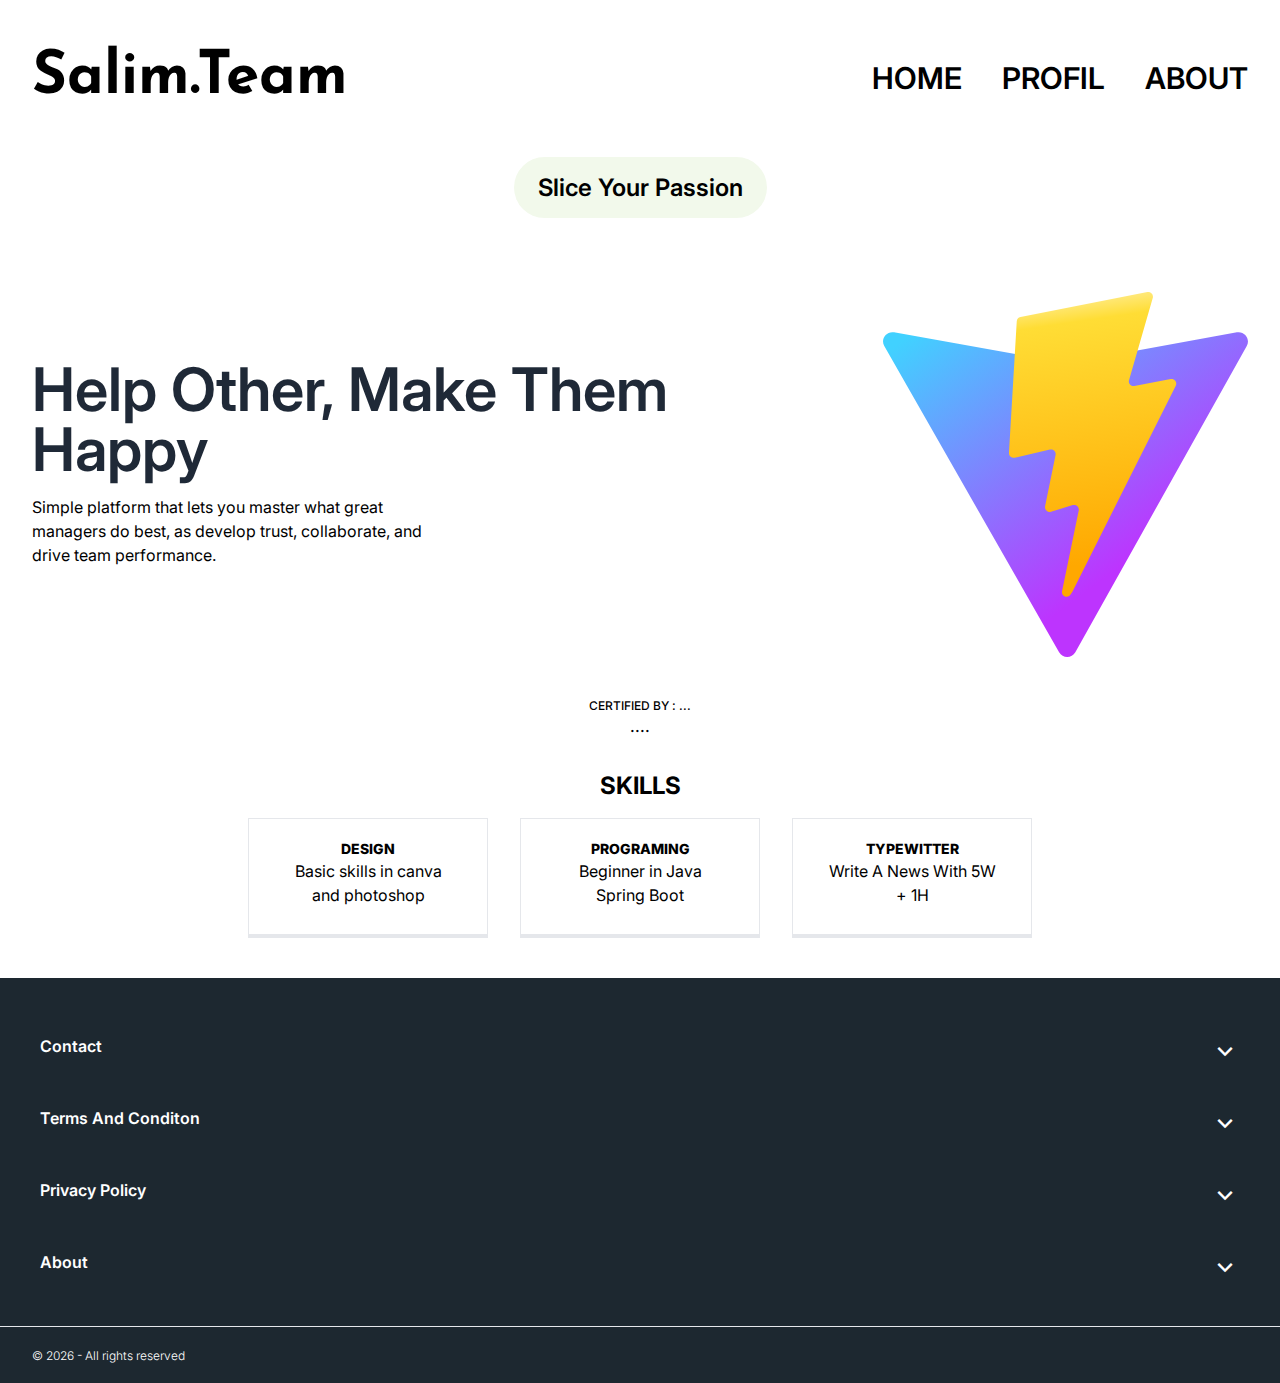
<file: index.html>
<!DOCTYPE html>
<html lang="en">
  <head>
    <meta charset="UTF-8" />
    <link rel="icon" type="image/svg+xml" href="/vite.svg" />
    <meta name="viewport" content="width=device-width, initial-scale=1.0" />
    <title>Personal Information [Salim Hidayat]</title>
    <link rel="shortcut icon" href="./vite.svg" type="image/x-icon" />
    <link rel="preconnect" href="https://fonts.googleapis.com" />
    <link rel="preconnect" href="https://fonts.gstatic.com" crossorigin />
    <link href="https://fonts.googleapis.com/css2?family=Inter:wght@100..900&family=Josefin+Sans:ital,wght@0,100..700;1,100..700&display=swap" rel="stylesheet">
    <link
      rel="stylesheet"
      href="https://fonts.googleapis.com/css2?family=Material+Symbols+Outlined:opsz,wght,FILL,GRAD@20..48,100..700,0..1,-50..200"
    />
    <script type="module" crossorigin src="./assets/index-4X7o8K7-.js"></script>
    <link rel="stylesheet" crossorigin href="./assets/index-BxpVUCKj.css">
  </head>
  <body>
    <div id="root"></div>
  </body>
</html>
</file>
<file: assets/index-BxpVUCKj.css>
*,:before,:after{box-sizing:border-box;border-width:0;border-style:solid;border-color:#e5e7eb}:before,:after{--tw-content: ""}html,:host{line-height:1.5;-webkit-text-size-adjust:100%;-moz-tab-size:4;-o-tab-size:4;tab-size:4;font-family:ui-sans-serif,system-ui,sans-serif,"Apple Color Emoji","Segoe UI Emoji",Segoe UI Symbol,"Noto Color Emoji";font-feature-settings:normal;font-variation-settings:normal;-webkit-tap-highlight-color:transparent}body{margin:0;line-height:inherit}hr{height:0;color:inherit;border-top-width:1px}abbr:where([title]){-webkit-text-decoration:underline dotted;text-decoration:underline dotted}h1,h2,h3,h4,h5,h6{font-size:inherit;font-weight:inherit}a{color:inherit;text-decoration:inherit}b,strong{font-weight:bolder}code,kbd,samp,pre{font-family:ui-monospace,SFMono-Regular,Menlo,Monaco,Consolas,Liberation Mono,Courier New,monospace;font-feature-settings:normal;font-variation-settings:normal;font-size:1em}small{font-size:80%}sub,sup{font-size:75%;line-height:0;position:relative;vertical-align:baseline}sub{bottom:-.25em}sup{top:-.5em}table{text-indent:0;border-color:inherit;border-collapse:collapse}button,input,optgroup,select,textarea{font-family:inherit;font-feature-settings:inherit;font-variation-settings:inherit;font-size:100%;font-weight:inherit;line-height:inherit;letter-spacing:inherit;color:inherit;margin:0;padding:0}button,select{text-transform:none}button,input:where([type=button]),input:where([type=reset]),input:where([type=submit]){-webkit-appearance:button;background-color:transparent;background-image:none}:-moz-focusring{outline:auto}:-moz-ui-invalid{box-shadow:none}progress{vertical-align:baseline}::-webkit-inner-spin-button,::-webkit-outer-spin-button{height:auto}[type=search]{-webkit-appearance:textfield;outline-offset:-2px}::-webkit-search-decoration{-webkit-appearance:none}::-webkit-file-upload-button{-webkit-appearance:button;font:inherit}summary{display:list-item}blockquote,dl,dd,h1,h2,h3,h4,h5,h6,hr,figure,p,pre{margin:0}fieldset{margin:0;padding:0}legend{padding:0}ol,ul,menu{list-style:none;margin:0;padding:0}dialog{padding:0}textarea{resize:vertical}input::-moz-placeholder,textarea::-moz-placeholder{opacity:1;color:#9ca3af}input::placeholder,textarea::placeholder{opacity:1;color:#9ca3af}button,[role=button]{cursor:pointer}:disabled{cursor:default}img,svg,video,canvas,audio,iframe,embed,object{display:block;vertical-align:middle}img,video{max-width:100%;height:auto}[hidden]{display:none}*,:before,:after{--tw-border-spacing-x: 0;--tw-border-spacing-y: 0;--tw-translate-x: 0;--tw-translate-y: 0;--tw-rotate: 0;--tw-skew-x: 0;--tw-skew-y: 0;--tw-scale-x: 1;--tw-scale-y: 1;--tw-pan-x: ;--tw-pan-y: ;--tw-pinch-zoom: ;--tw-scroll-snap-strictness: proximity;--tw-gradient-from-position: ;--tw-gradient-via-position: ;--tw-gradient-to-position: ;--tw-ordinal: ;--tw-slashed-zero: ;--tw-numeric-figure: ;--tw-numeric-spacing: ;--tw-numeric-fraction: ;--tw-ring-inset: ;--tw-ring-offset-width: 0px;--tw-ring-offset-color: #fff;--tw-ring-color: rgb(59 130 246 / .5);--tw-ring-offset-shadow: 0 0 #0000;--tw-ring-shadow: 0 0 #0000;--tw-shadow: 0 0 #0000;--tw-shadow-colored: 0 0 #0000;--tw-blur: ;--tw-brightness: ;--tw-contrast: ;--tw-grayscale: ;--tw-hue-rotate: ;--tw-invert: ;--tw-saturate: ;--tw-sepia: ;--tw-drop-shadow: ;--tw-backdrop-blur: ;--tw-backdrop-brightness: ;--tw-backdrop-contrast: ;--tw-backdrop-grayscale: ;--tw-backdrop-hue-rotate: ;--tw-backdrop-invert: ;--tw-backdrop-opacity: ;--tw-backdrop-saturate: ;--tw-backdrop-sepia: ;--tw-contain-size: ;--tw-contain-layout: ;--tw-contain-paint: ;--tw-contain-style: }::backdrop{--tw-border-spacing-x: 0;--tw-border-spacing-y: 0;--tw-translate-x: 0;--tw-translate-y: 0;--tw-rotate: 0;--tw-skew-x: 0;--tw-skew-y: 0;--tw-scale-x: 1;--tw-scale-y: 1;--tw-pan-x: ;--tw-pan-y: ;--tw-pinch-zoom: ;--tw-scroll-snap-strictness: proximity;--tw-gradient-from-position: ;--tw-gradient-via-position: ;--tw-gradient-to-position: ;--tw-ordinal: ;--tw-slashed-zero: ;--tw-numeric-figure: ;--tw-numeric-spacing: ;--tw-numeric-fraction: ;--tw-ring-inset: ;--tw-ring-offset-width: 0px;--tw-ring-offset-color: #fff;--tw-ring-color: rgb(59 130 246 / .5);--tw-ring-offset-shadow: 0 0 #0000;--tw-ring-shadow: 0 0 #0000;--tw-shadow: 0 0 #0000;--tw-shadow-colored: 0 0 #0000;--tw-blur: ;--tw-brightness: ;--tw-contrast: ;--tw-grayscale: ;--tw-hue-rotate: ;--tw-invert: ;--tw-saturate: ;--tw-sepia: ;--tw-drop-shadow: ;--tw-backdrop-blur: ;--tw-backdrop-brightness: ;--tw-backdrop-contrast: ;--tw-backdrop-grayscale: ;--tw-backdrop-hue-rotate: ;--tw-backdrop-invert: ;--tw-backdrop-opacity: ;--tw-backdrop-saturate: ;--tw-backdrop-sepia: ;--tw-contain-size: ;--tw-contain-layout: ;--tw-contain-paint: ;--tw-contain-style: }.fixed{position:fixed}.relative{position:relative}.right-0{right:0}.z-10{z-index:10}.order-1{order:1}.order-2{order:2}.order-3{order:3}.m-8{margin:2rem}.m-auto{margin:auto}.mx-14{margin-left:3.5rem;margin-right:3.5rem}.mx-4{margin-left:1rem;margin-right:1rem}.mx-8{margin-left:2rem;margin-right:2rem}.mx-auto{margin-left:auto;margin-right:auto}.my-10{margin-top:2.5rem;margin-bottom:2.5rem}.my-16{margin-top:4rem;margin-bottom:4rem}.my-5{margin-top:1.25rem;margin-bottom:1.25rem}.my-8{margin-top:2rem;margin-bottom:2rem}.my-auto{margin-top:auto;margin-bottom:auto}.-mr-1{margin-right:-.25rem}.mb-3{margin-bottom:.75rem}.me-auto{margin-inline-end:auto}.ml-2{margin-left:.5rem}.ml-4{margin-left:1rem}.mt-2{margin-top:.5rem}.mt-3{margin-top:.75rem}.mt-4{margin-top:1rem}.mt-6{margin-top:1.5rem}.mt-8{margin-top:2rem}.block{display:block}.inline-block{display:inline-block}.flex{display:flex}.inline-flex{display:inline-flex}.hidden{display:none}.h-10{height:2.5rem}.h-5{height:1.25rem}.h-\[120px\]{height:120px}.w-5{width:1.25rem}.w-56{width:14rem}.w-60{width:15rem}.w-auto{width:auto}.w-full{width:100%}.origin-top-right{transform-origin:top right}.cursor-pointer{cursor:pointer}.flex-row{flex-direction:row}.flex-col{flex-direction:column}.justify-center{justify-content:center}.justify-between{justify-content:space-between}.gap-10{gap:2.5rem}.gap-2{gap:.5rem}.gap-5{gap:1.25rem}.gap-6{gap:1.5rem}.divide-y>:not([hidden])~:not([hidden]){--tw-divide-y-reverse: 0;border-top-width:calc(1px * calc(1 - var(--tw-divide-y-reverse)));border-bottom-width:calc(1px * var(--tw-divide-y-reverse))}.divide-gray-100>:not([hidden])~:not([hidden]){--tw-divide-opacity: 1;border-color:rgb(243 244 246 / var(--tw-divide-opacity))}.text-nowrap{text-wrap:nowrap}.rounded-full{border-radius:9999px}.rounded-md{border-radius:.375rem}.rounded-sm{border-radius:.125rem}.border{border-width:1px}.border-b-2{border-bottom-width:2px}.border-b-4{border-bottom-width:4px}.border-gray-300{--tw-border-opacity: 1;border-color:rgb(209 213 219 / var(--tw-border-opacity))}.border-b-gray-300{--tw-border-opacity: 1;border-bottom-color:rgb(209 213 219 / var(--tw-border-opacity))}.bg-dark{--tw-bg-opacity: 1;background-color:rgb(29 40 48 / var(--tw-bg-opacity))}.bg-light-violet{--tw-bg-opacity: 1;background-color:rgb(121 76 255 / var(--tw-bg-opacity))}.bg-slogan{--tw-bg-opacity: 1;background-color:rgb(242 249 235 / var(--tw-bg-opacity))}.bg-white-dark{--tw-bg-opacity: 1;background-color:rgb(246 243 252 / var(--tw-bg-opacity))}.p-2{padding:.5rem}.p-4{padding:1rem}.px-4{padding-left:1rem;padding-right:1rem}.py-1{padding-top:.25rem;padding-bottom:.25rem}.py-2{padding-top:.5rem;padding-bottom:.5rem}.pt-4{padding-top:1rem}.text-left{text-align:left}.text-center{text-align:center}.align-middle{vertical-align:middle}.font-inter{font-family:Inter}.font-josefin{font-family:Josefin Sans}.text-2xl{font-size:1.5rem;line-height:2rem}.text-3xl{font-size:1.875rem;line-height:2.25rem}.text-4xl{font-size:2.25rem;line-height:2.5rem}.text-sm{font-size:.875rem;line-height:1.25rem}.text-xl{font-size:1.25rem;line-height:1.75rem}.text-xs{font-size:.75rem;line-height:1rem}.font-bold{font-weight:700}.font-light{font-weight:300}.font-medium{font-weight:500}.font-normal{font-weight:400}.font-semibold{font-weight:600}.uppercase{text-transform:uppercase}.capitalize{text-transform:capitalize}.leading-none{line-height:1}.text-gray-700{--tw-text-opacity: 1;color:rgb(55 65 81 / var(--tw-text-opacity))}.text-gray-800{--tw-text-opacity: 1;color:rgb(31 41 55 / var(--tw-text-opacity))}.text-gray-900{--tw-text-opacity: 1;color:rgb(17 24 39 / var(--tw-text-opacity))}.text-white{--tw-text-opacity: 1;color:rgb(255 255 255 / var(--tw-text-opacity))}.text-opacity-50{--tw-text-opacity: .5}.shadow{--tw-shadow: 0 1px 3px 0 rgb(0 0 0 / .1), 0 1px 2px -1px rgb(0 0 0 / .1);--tw-shadow-colored: 0 1px 3px 0 var(--tw-shadow-color), 0 1px 2px -1px var(--tw-shadow-color);box-shadow:var(--tw-ring-offset-shadow, 0 0 #0000),var(--tw-ring-shadow, 0 0 #0000),var(--tw-shadow)}.shadow-lg{--tw-shadow: 0 10px 15px -3px rgb(0 0 0 / .1), 0 4px 6px -4px rgb(0 0 0 / .1);--tw-shadow-colored: 0 10px 15px -3px var(--tw-shadow-color), 0 4px 6px -4px var(--tw-shadow-color);box-shadow:var(--tw-ring-offset-shadow, 0 0 #0000),var(--tw-ring-shadow, 0 0 #0000),var(--tw-shadow)}.shadow-sm{--tw-shadow: 0 1px 2px 0 rgb(0 0 0 / .05);--tw-shadow-colored: 0 1px 2px 0 var(--tw-shadow-color);box-shadow:var(--tw-ring-offset-shadow, 0 0 #0000),var(--tw-ring-shadow, 0 0 #0000),var(--tw-shadow)}.ring-1{--tw-ring-offset-shadow: var(--tw-ring-inset) 0 0 0 var(--tw-ring-offset-width) var(--tw-ring-offset-color);--tw-ring-shadow: var(--tw-ring-inset) 0 0 0 calc(1px + var(--tw-ring-offset-width)) var(--tw-ring-color);box-shadow:var(--tw-ring-offset-shadow),var(--tw-ring-shadow),var(--tw-shadow, 0 0 #0000)}.ring-black{--tw-ring-opacity: 1;--tw-ring-color: rgb(0 0 0 / var(--tw-ring-opacity))}.ring-opacity-5{--tw-ring-opacity: .05}.transition{transition-property:color,background-color,border-color,text-decoration-color,fill,stroke,opacity,box-shadow,transform,filter,-webkit-backdrop-filter;transition-property:color,background-color,border-color,text-decoration-color,fill,stroke,opacity,box-shadow,transform,filter,backdrop-filter;transition-property:color,background-color,border-color,text-decoration-color,fill,stroke,opacity,box-shadow,transform,filter,backdrop-filter,-webkit-backdrop-filter;transition-timing-function:cubic-bezier(.4,0,.2,1);transition-duration:.15s}.transition-all{transition-property:all;transition-timing-function:cubic-bezier(.4,0,.2,1);transition-duration:.15s}.hover\:cursor-pointer:hover{cursor:pointer}.hover\:rounded-t-xl:hover{border-top-left-radius:.75rem;border-top-right-radius:.75rem}.hover\:border:hover{border-width:1px}.hover\:border-b-8:hover{border-bottom-width:8px}.hover\:border-b-purple-600:hover{--tw-border-opacity: 1;border-bottom-color:rgb(147 51 234 / var(--tw-border-opacity))}.hover\:bg-white-dark:hover{--tw-bg-opacity: 1;background-color:rgb(246 243 252 / var(--tw-bg-opacity))}.hover\:text-gray-900:hover{--tw-text-opacity: 1;color:rgb(17 24 39 / var(--tw-text-opacity))}.hover\:underline:hover{text-decoration-line:underline}.focus\:outline-none:focus{outline:2px solid transparent;outline-offset:2px}.focus\:ring-2:focus{--tw-ring-offset-shadow: var(--tw-ring-inset) 0 0 0 var(--tw-ring-offset-width) var(--tw-ring-offset-color);--tw-ring-shadow: var(--tw-ring-inset) 0 0 0 calc(2px + var(--tw-ring-offset-width)) var(--tw-ring-color);box-shadow:var(--tw-ring-offset-shadow),var(--tw-ring-shadow),var(--tw-shadow, 0 0 #0000)}.focus\:ring-indigo-500:focus{--tw-ring-opacity: 1;--tw-ring-color: rgb(99 102 241 / var(--tw-ring-opacity))}.focus\:ring-offset-2:focus{--tw-ring-offset-width: 2px}.focus\:ring-offset-gray-100:focus{--tw-ring-offset-color: #f3f4f6}@media (min-width: 640px){.sm\:hidden{display:none}.sm\:w-1\/12{width:8.333333%}.sm\:w-1\/2{width:50%}.sm\:flex-row{flex-direction:row}.sm\:flex-wrap{flex-wrap:wrap}.sm\:justify-center{justify-content:center}.sm\:gap-8{gap:2rem}.sm\:rounded-md{border-radius:.375rem}.sm\:px-6{padding-left:1.5rem;padding-right:1.5rem}.sm\:py-4{padding-top:1rem;padding-bottom:1rem}.sm\:text-left{text-align:left}.sm\:text-3xl{font-size:1.875rem;line-height:2.25rem}.sm\:text-xl{font-size:1.25rem;line-height:1.75rem}}@media (min-width: 1024px){.lg\:order-2{order:2}.lg\:order-3{order:3}.lg\:mx-8{margin-left:2rem;margin-right:2rem}.lg\:my-12{margin-top:3rem;margin-bottom:3rem}.lg\:flex{display:flex}.lg\:hidden{display:none}.lg\:w-1\/2{width:50%}.lg\:w-11\/12{width:91.666667%}.lg\:w-3\/4{width:75%}.lg\:w-4\/12{width:33.333333%}.lg\:w-full{width:100%}.lg\:flex-row{flex-direction:row}.lg\:flex-col{flex-direction:column}.lg\:flex-nowrap{flex-wrap:nowrap}.lg\:justify-around{justify-content:space-around}.lg\:text-left{text-align:left}.lg\:text-2xl{font-size:1.5rem;line-height:2rem}.lg\:text-6xl{font-size:3.75rem;line-height:1}.lg\:font-extrabold{font-weight:800}.lg\:font-medium{font-weight:500}.lg\:font-normal{font-weight:400}.lg\:font-semibold{font-weight:600}}
</file>
